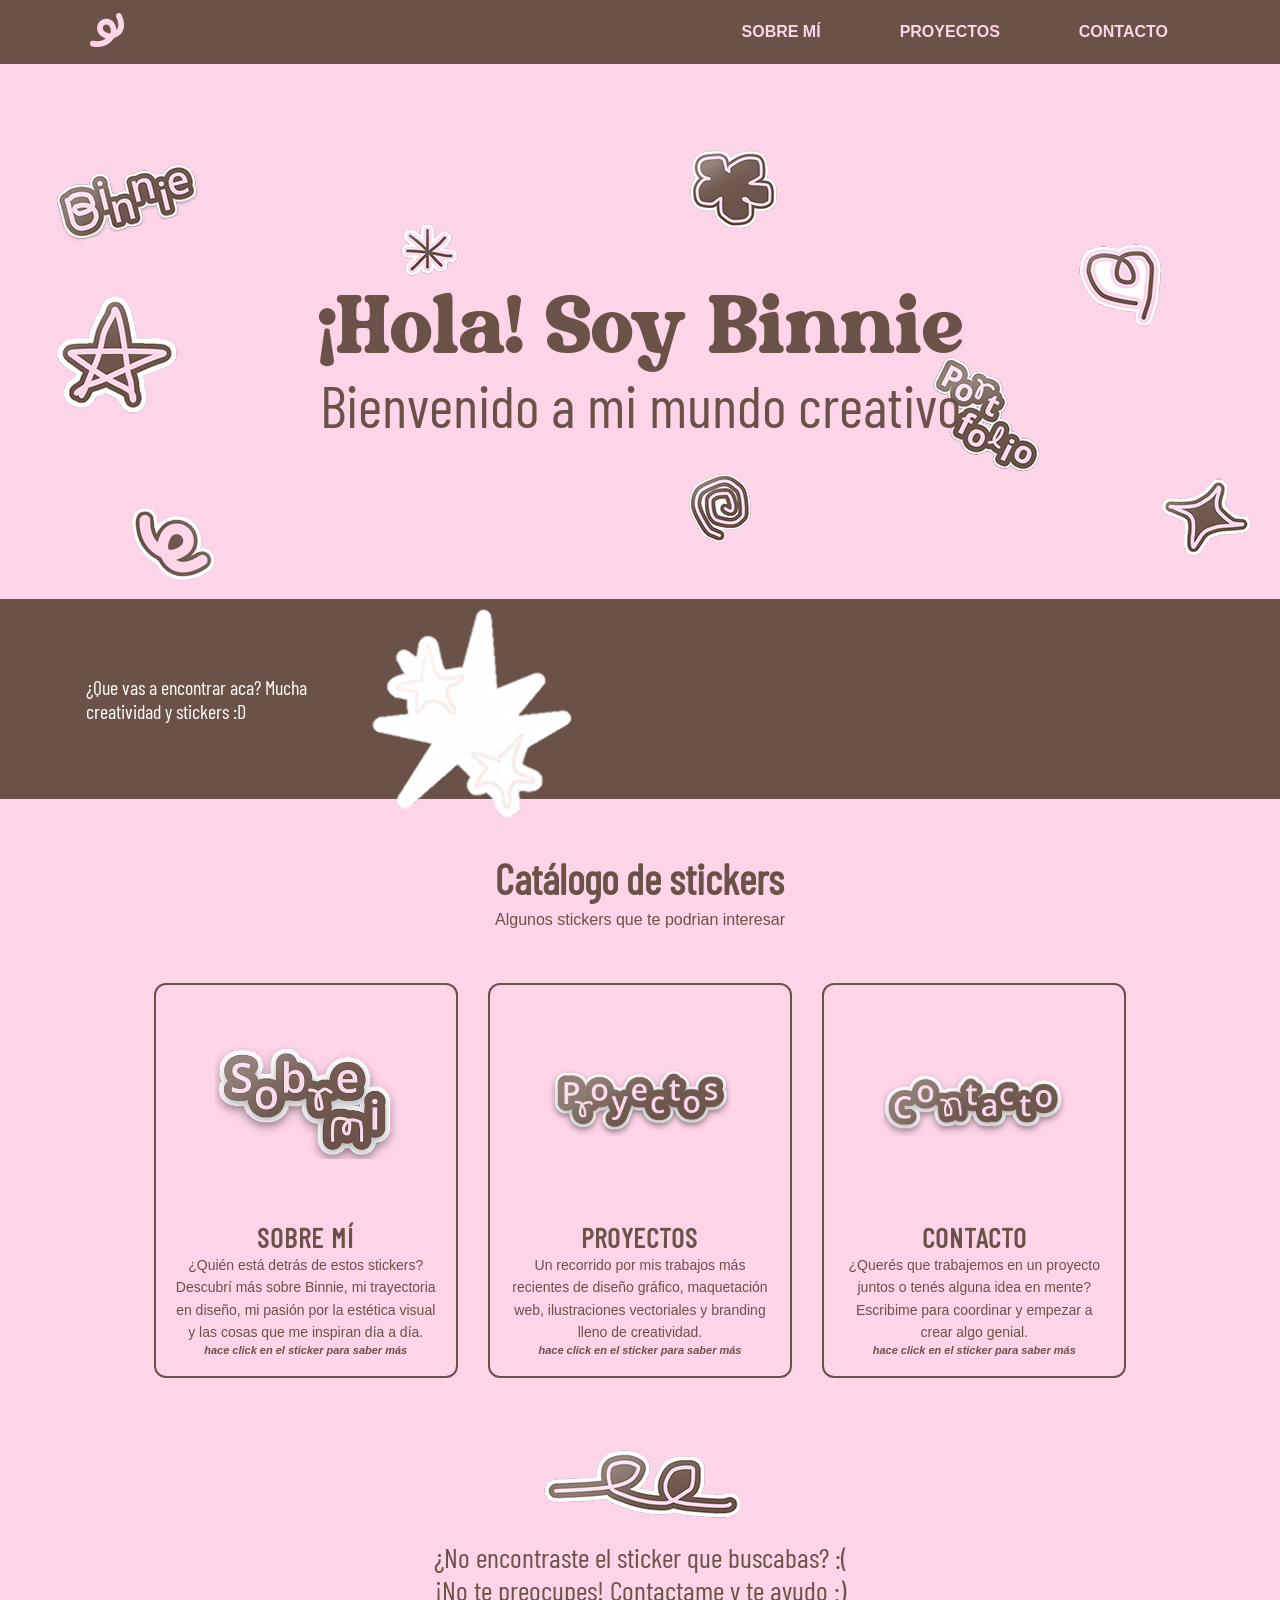
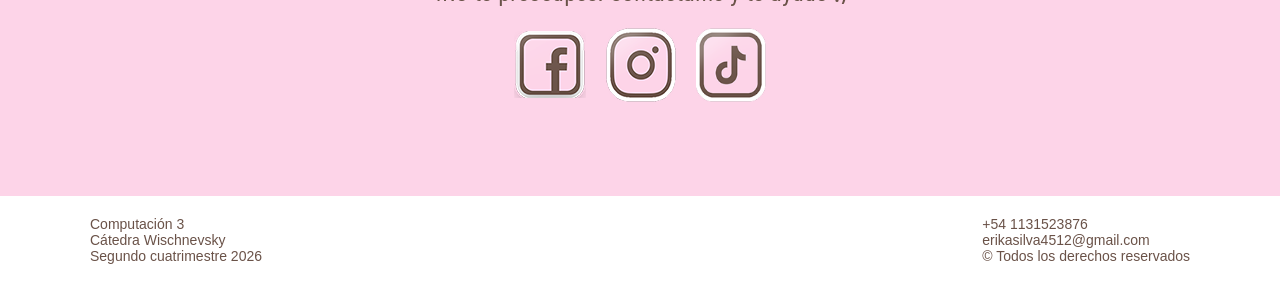
<file: index.html>
<!DOCTYPE html>
<html>

<head>
    <meta charset="utf-8" />
    <meta name="viewport" content="width=device-width, initial-scale=1.0">
    <title>Binnie</title>
    <link rel="stylesheet" type="text/css" href="estilos.css">
    <link rel="icon" type="image/png" href="img/favicon.png" sizes="32x32">
</head>

<body>
    <header>
        <div>
            <img src="img/colitarosaclarito.png" alt="colita rosa" width="34" />
        </div>

                <nav>
            <a href="sobremi.html" class="nav-link">
                Sobre mí
                <img src="img/nav-sticker.png" alt="" class="nav-sticker">
            </a>

            <a href="proyectos.html" class="nav-link">
                Proyectos
                <img src="img/nav-sticker.png" alt="" class="nav-sticker">
            </a>

            <a href="contacto.html" class="nav-link">
                Contacto
                <img src="img/nav-sticker.png" alt="" class="nav-sticker">
            </a>
        </nav>
    </header>
    
    <main>
<section class="portada">

    <div class="texto-portada">
        <h1>¡Hola! Soy Binnie</h1>
        <p>Bienvenido a mi mundo creativo</p>
    </div>

    <img src="img/sticker-portfolio.png" class="sticker sticker1" alt="sticker de portfolio" width="156px" height="132px">
    <img src="img/sticker-colita.png" class="sticker sticker2" alt="" width="139px" height="151px">
    <img src="img/sticker-bini.png" class="sticker sticker3" alt="sticker de binnie" width="180px" height="110px">
    <img src="img/sticker-corazon.png" class="sticker sticker4" alt="sticker de corazon" width="89px" height="91px">
    <img src="img/sticker-estrellita.png" class="sticker sticker5" alt="sticker de estrellita" width="129px" height="125px">
    <img src="img/sticker-garabato.png" class="sticker sticker6" alt="sticker de garabato" width="69px" height="73px">
    <img src="img/sticker-lineas.png" class="sticker  sticker7" alt="sticker con lineas" width="63px" height="56px">
    <img src="img/sticker-destello.png" class="sticker sticker8" alt="" width="96px" height="87px">
    <img src="img/sticker-flor.png" class="sticker sticker9" alt="sticker de flor" width="94px" height="85px">

</section>

 <section class="seccion-dos">


    <div class="texto-seccion-dos">
      <h2>¿Que vas a encontrar aca? Mucha creatividad y stickers :D</h2>
    </div>

<div class="stickers-seccion-animacion">
        <img src="img/sticker-base-blanca.png" class="imagen-base-blanca" width="200px" height="209px">
        <img src="img/sticker-base-color.png" class="sticker-base-color" width="200px" height="211px">
    </div>

    </section>

    <section class="seccion-tres">
        <h2>Catálogo de stickers</h2>
        <h3>Algunos stickers que te podrian interesar</h3>

    </section>

    <section class="cards-grid">
      

      <article class="card">
        <a href="sobremi.html"> 
        <div class="sticker-img-container">
          <img src="img/sticker-sobremi.png" alt="Sticker Sobre Mí" width="162px">
          </a>
        </div>
        <h3 class="card-title">SOBRE MÍ</h3>
        <p class="card-description">
          ¿Quién está detrás de estos stickers? Descubrí más sobre Binnie, mi trayectoria en diseño, mi pasión por la estética visual y las cosas que me inspiran día a día.
        </p>
        <span class="card-footer-text">hace click en el sticker para saber más</span>
      </article>

      <article class="card">
         <a href="proyectos.html">
        <div class="sticker-img-container">

          <img src="img/sticker-proyectos.png" alt="Sticker Proyectos" width="200px">
           </a>
        </div>
        <h3 class="card-title">PROYECTOS</h3>
        <p class="card-description">
          Un recorrido por mis trabajos más recientes de diseño gráfico, maquetación web, ilustraciones vectoriales y branding lleno de creatividad.
        </p>
        <span class="card-footer-text">hace click en el sticker para saber más</span>
      </article>

      <article class="card">
        <div class="sticker-img-container">
           <a href="contacto.html">
          <img src="img/sticker-contacto.png" alt="sticker contacto" width="200px">
            </a>
        </div>
        <h3 class="card-title">CONTACTO</h3>
        <p class="card-description">
          ¿Querés que trabajemos en un proyecto juntos o tenés alguna idea en mente? Escribime para coordinar y empezar a crear algo genial.
        </p>
        <span class="card-footer-text">hace click en el sticker para saber más</span>
      </article>

    </section>

    <section class="seccion-final">
  
        <img src="img/sticker-rulito.png" alt="sticker de rulito" width="200px" height="73px">
        <h2>¿No encontraste el sticker que buscabas? :( ¡No te preocupes! Contactame y te ayudo :) </h2>

 <div class="redes-sociales">
    <a href="https://www.youtube.com/watch?v=BZ4UzthYTss" target="_blank">
        <img src="img/sticker-facebook.png" alt="Facebook" width="72px" height="67px">
    </a>

    <a href="https://www.youtube.com/watch?v=BZ4UzthYTss" target="_blank">
        <img src="img/sticker-instagram.png" alt="Instagram" width="70px" height="74px">
    </a>

    <a href="https://www.youtube.com/watch?v=BZ4UzthYTss" target="_blank">
        <img src="img/sticker-tiktok.png" alt="TikTok" width="70px" height="74px">
    </a>
</div>
        
     
    </section>


    </main>

    <footer>

        <div class="datos-academicos">
            <p>Computación 3 </p>
            <p>Cátedra Wischnevsky</p>
            <p>Segundo cuatrimestre 2026</p>
        </div>

        <div class="datos-contacto" id="contacto">
            <p>+54 1131523876</p>
            <p>erikasilva4512@gmail.com</p>
            <p>© Todos los derechos reservados</p>
        </div>

    </footer>
</body>

</html>
</file>
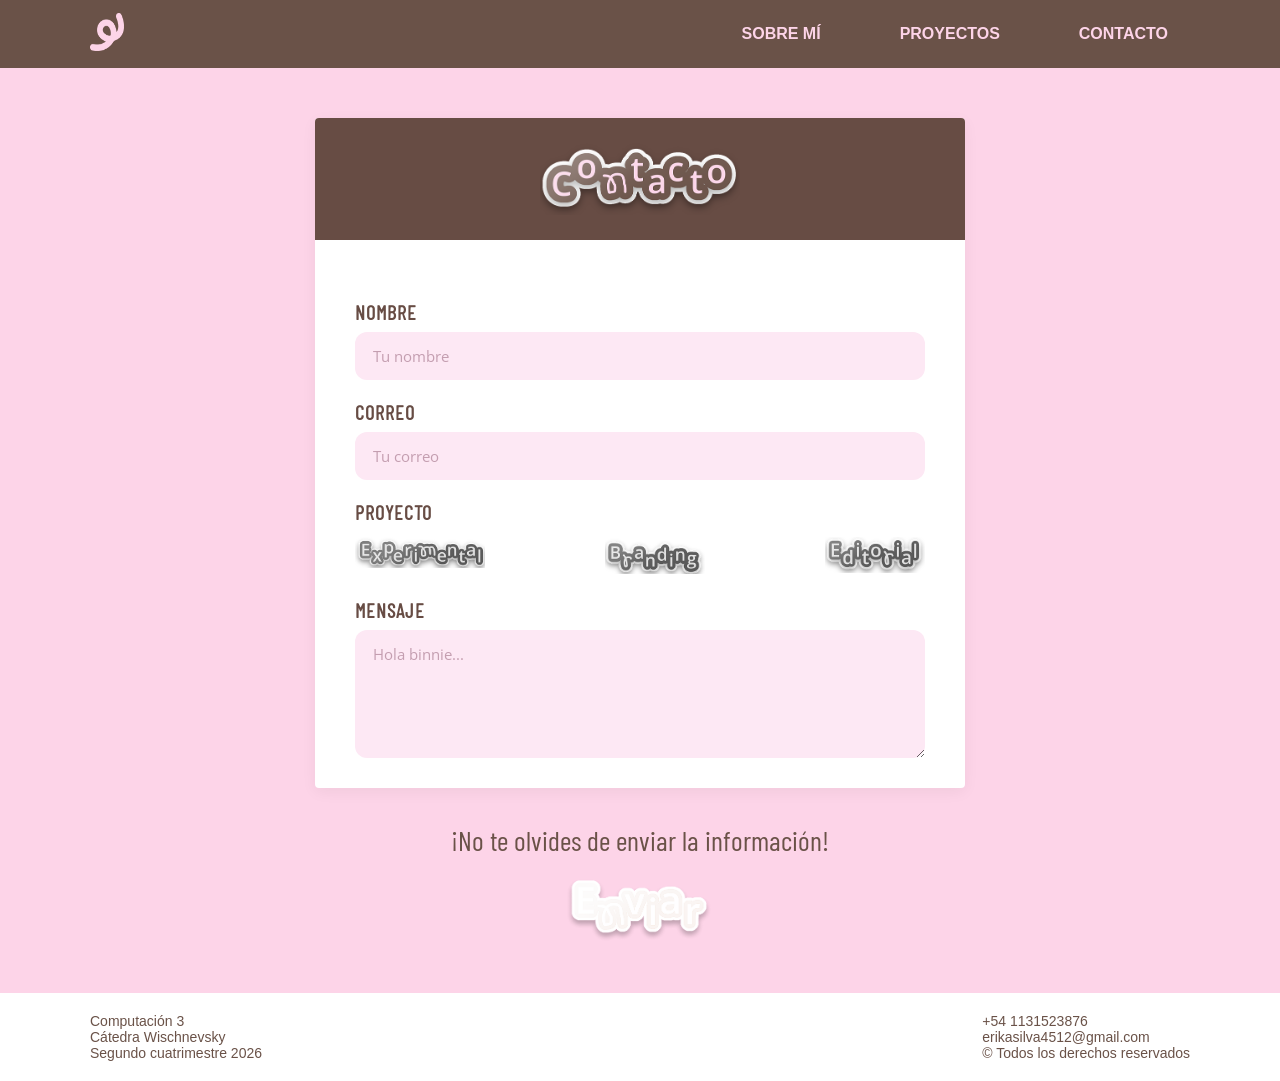
<file: contacto.html>
<!DOCTYPE html>
<html>

<head>
    <meta charset="utf-8" />
    <title>Binnie</title>
    <link rel="stylesheet" type="text/css" href="estilos.css">
    <link rel="icon" type="image/png" href="img/favicon.png" sizes="32x32">
</head>

<body>
    <header>
        <div>
            <img src="img/colitarosaclarito.png" alt="colita rosa" width="34" height="38px" />
        </div>

               <nav>
            <a href="sobremi.html" class="nav-link">
                Sobre mí
                <img src="img/nav-sticker.png" alt="" class="nav-sticker">
            </a>

            <a href="proyectos.html" class="nav-link">
                Proyectos
                <img src="img/nav-sticker.png" alt="" class="nav-sticker">
            </a>

            <a href="contacto.html" class="nav-link">
                Contacto
                <img src="img/nav-sticker.png" alt="" class="nav-sticker">
            </a>
        </nav>
    </header>

    <main>
        <div class="form-card">
            <div class="form-header">
                <img src="img/sticker-contacto.png" alt="sticker de contacto titulo" width="200px">
            </div>

          
            <form class="contact-form">
                <div class="form-group">
                    <label for="nombre">NOMBRE</label>
                    <input type="text" id="nombre" name="nombre" placeholder="Tu nombre" />
                </div>

                <div class="form-group">
                    <label for="correo">CORREO</label>
                    <input type="email" id="correo" name="correo" placeholder="Tu correo" />
                </div>

                <div class="form-group">
                    <label>PROYECTO</label>

                    <div class="project-options">

                        <label class="project-option">
                            <input type="radio" name="proyecto" value="experimental" />
                            <img src="img/experimental-sin-color.png" data-original="img/experimental-sin-color.png"
                                data-alternativa="img/experimental-con-color.png" alt="Experimental" class="project-img"
                                width="130" />
                        </label>

                        <label class="project-option">
                            <input type="radio" name="proyecto" value="branding" />
                            <img src="img/branding-sin-color.png" data-original="img/branding-sin-color.png"
                                data-alternativa="img/branding-con-color.png" alt="Branding" class="project-img"
                                width="100" />
                        </label>

                        <label class="project-option">
                            <input type="radio" name="proyecto" value="editorial" />
                            <img src="img/editorial-sin-color.png" data-original="img/editorial-sin-color.png"
                                data-alternativa="img/editorial-con-color.png" alt="Editorial" class="project-img"
                                width="100" />
                        </label>

                    </div>
                </div>

       
                <div class="form-group">
                    <label for="mensaje">MENSAJE</label>
                    <textarea id="mensaje" name="mensaje" rows="5" placeholder="Hola binnie..."></textarea>
                </div>
            </form>
        </div>


   <div class="submit-section">
    <p class="reminder-text">
        ¡No te olvides de enviar la información!
    </p>

    <button type="submit" class="btn-enviar">
        <img
            src="img/sticker-enviar-blanco.png"
            data-blanco="img/sticker-enviar-blanco.png"
            data-color="img/sticker-enviar-color.png"
            alt="Enviar"
            class="enviar-img"
        />
    </button>
</div>
</main>

    <footer>

        <div class="datos-academicos">
            <p>Computación 3</p>
            <p>Cátedra Wischnevsky</p>
            <p>Segundo cuatrimestre 2026</p>
        </div>

        <div class="datos-contacto" id="contacto">
            <p>+54 1131523876</p>
            <p>erikasilva4512@gmail.com</p>
            <p>© Todos los derechos reservados</p>
        </div>

    </footer>

    <script>
        const opcionesProyecto = document.querySelectorAll(
            'input[name="proyecto"]'
        );

        opcionesProyecto.forEach(function (opcion) {
            opcion.addEventListener("change", function () {

       
                document.querySelectorAll(".project-img").forEach(function (imagen) {
                    imagen.src = imagen.dataset.original;
                });

          
                const imagenSeleccionada = opcion
                    .closest(".project-option")
                    .querySelector(".project-img");

            
                imagenSeleccionada.src = imagenSeleccionada.dataset.alternativa;
            });
        });
    </script>

    <script>
    const botonEnviar = document.querySelector(".enviar-img");

    botonEnviar.addEventListener("mouseenter", function() {
        botonEnviar.src = botonEnviar.dataset.color;
    });

    botonEnviar.addEventListener("mouseleave", function() {
        botonEnviar.src = botonEnviar.dataset.blanco;
    });
</script>

</body>

</html>
</file>
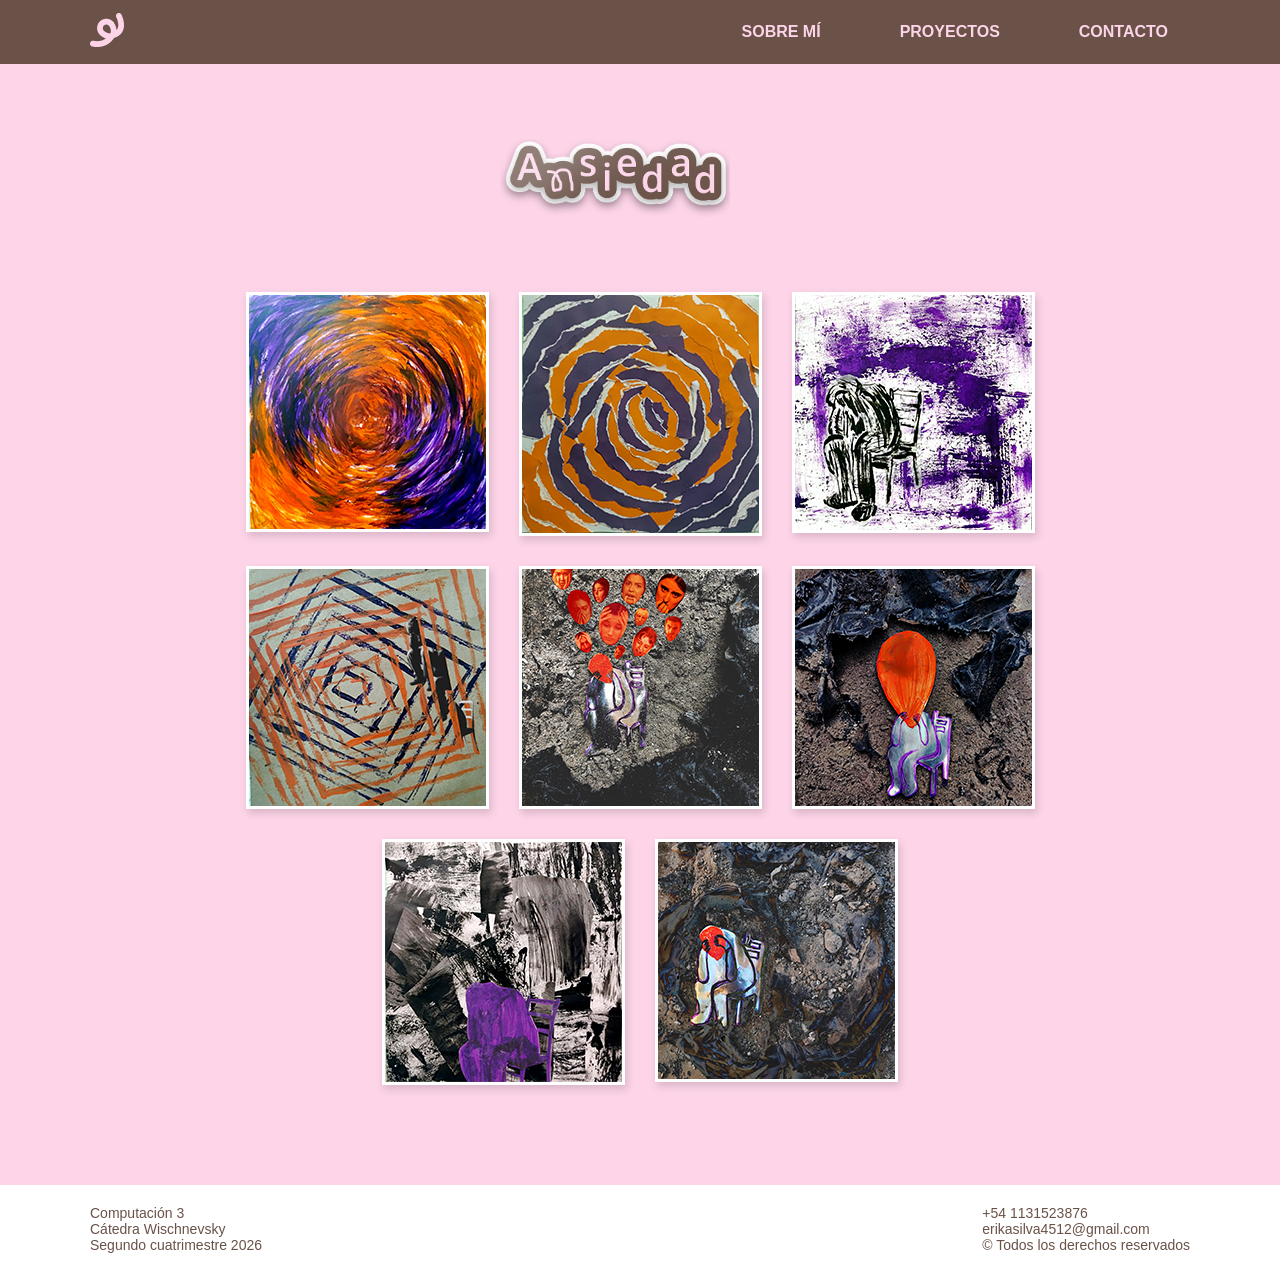
<file: proyectoansiedad.html>
<!DOCTYPE html>
<html>

<head>
    <meta charset="utf-8" />
    <title>Binnie</title>
    <link rel="stylesheet" type="text/css" href="estilos.css">
    <link rel="icon" type="image/png" href="img/favicon.png" sizes="32x32">
</head>

<body class="pagina-marron">
    <header>
        <div>
            <img src="img/colitarosaclarito.png" alt="colita rosa" width="34" />
        </div>
        <nav>
            <a href="sobremi.html" class="nav-link">
                Sobre mí
                <img src="img/nav-sticker.png" alt="" class="nav-sticker">
            </a>

            <a href="proyectos.html" class="nav-link">
                Proyectos
                <img src="img/nav-sticker.png" alt="" class="nav-sticker">
            </a>

            <a href="contacto.html" class="nav-link">
                Contacto
                <img src="img/nav-sticker.png" alt="" class="nav-sticker">
            </a>
        </nav>
    </header>

    <main>

        <section class="galeria">

            <div class="seccion-encabezado">
                <img src="img/ansiedad-titulo.png" alt="sticker que dice ansiedad" width="230px">
            </div>

            <div class="seccion-galeria-ansiedad">
                <img src="img/foto-uno-ansiedad.jpg" alt="imagen trabajo uno" width="237px" height="234px">
                <img src="img/foto-dos-ansiedad.jpg" alt="imagen trabajo dos" width="237px" height="238px">
                <img src="img/foto-tres-ansiedad.jpg" alt="imagen trabajo tres" width="237px" height="235px">

                <img src="img/foto-cuatro-ansiedad.jpg" alt="imagen trabajo cuatro" width="237px" height="237px">
                <img src="img/foto-cinco-ansiedad.jpg" alt="imagen trabajo cinco" width="237px" height="237">
                <img src="img/foto-seis-ansiedad.jpg" alt="imagen trabajo seis" width="237px" height="237px">

                <img src="img/foto-siete-ansiedad.png" alt="imagen trabajo siete" width="237px" height="240px">
                <img src="img/foto-ocho-ansiedad.jpg" alt="imagen trabajo ocho" width="237px" height="237px"> 

            </div>

        </section>

    </main>

    <footer>

        <div class="datos-academicos">
            <p>Computación 3</p>
            <p>Cátedra Wischnevsky</p>
            <p>Segundo cuatrimestre 2026</p>
        </div>

        <div class="datos-contacto" id="contacto">
            <p>+54 1131523876</p>
            <p>erikasilva4512@gmail.com</p>
            <p>© Todos los derechos reservados</p>
        </div>

    </footer>
</body>

</html>
</file>
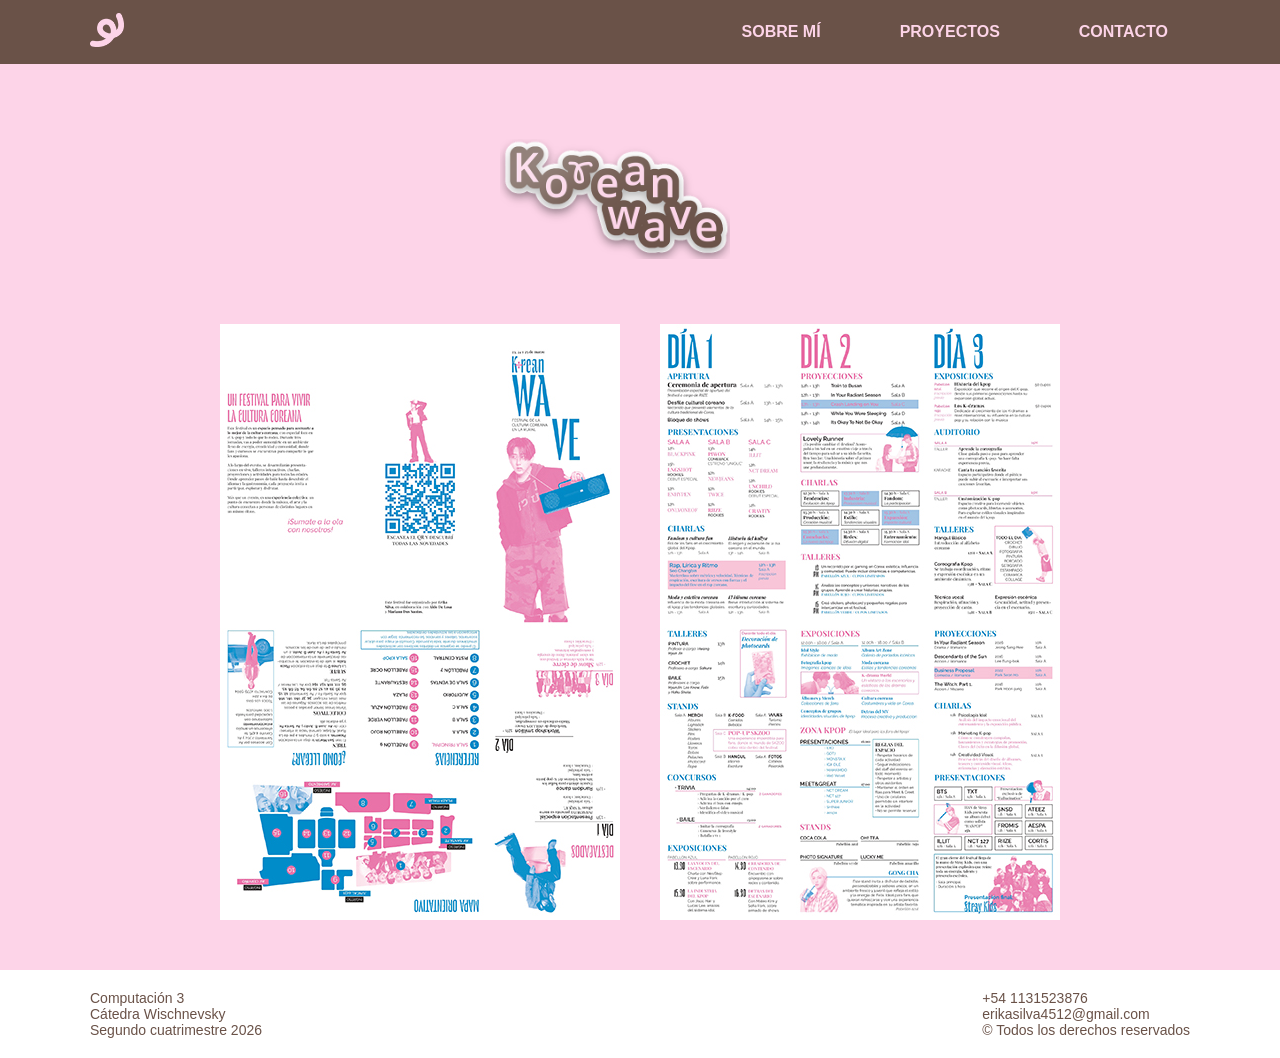
<file: proyectokoreanwave.html>
<!DOCTYPE html>
<html>

<head>
    <meta charset="utf-8" />
    <title>Binnie</title>
    <link rel="stylesheet" type="text/css" href="estilos.css">
    <link rel="icon" type="image/png" href="img/favicon.png" sizes="32x32">
</head>

<body class="pagina-marron">
    <header>
        <div>
            <img src="img/colitarosaclarito.png" alt="colita rosa" width="34" />
        </div>

              <nav>
            <a href="sobremi.html" class="nav-link">
                Sobre mí
                <img src="img/nav-sticker.png" alt="" class="nav-sticker">
            </a>

            <a href="proyectos.html" class="nav-link">
                Proyectos
                <img src="img/nav-sticker.png" alt="" class="nav-sticker">
            </a>

            <a href="contacto.html" class="nav-link">
                Contacto
                <img src="img/nav-sticker.png" alt="" class="nav-sticker">
            </a>
        </nav>
    </header>

    <main>

        <section class="galeria">

            <div class="seccion-encabezado">
                <img src="img/koreanwave-titulo.png" alt="sticker que dice korean wave" width="230px">
            </div>

            <div class="imagenes-koreanwave">
        <img src="img/cronograma-uno-koreanwave.jpg" alt="cronograma de actividades frente" width="400px" height="596px">
        <img src="img/cronograma-dos-koreanwave.jpg" alt="cronograma de actividades dorso" width="400px" height="596px">
    </div>

    </main>

    <footer>

        <div class="datos-academicos">
            <p>Computación 3</p>
            <p>Cátedra Wischnevsky</p>
            <p>Segundo cuatrimestre 2026</p>
        </div>

        <div class="datos-contacto" id="contacto">
            <p>+54 1131523876</p>
            <p>erikasilva4512@gmail.com</p>
            <p>© Todos los derechos reservados</p>
        </div>

    </footer>
</body>

</html>
</file>
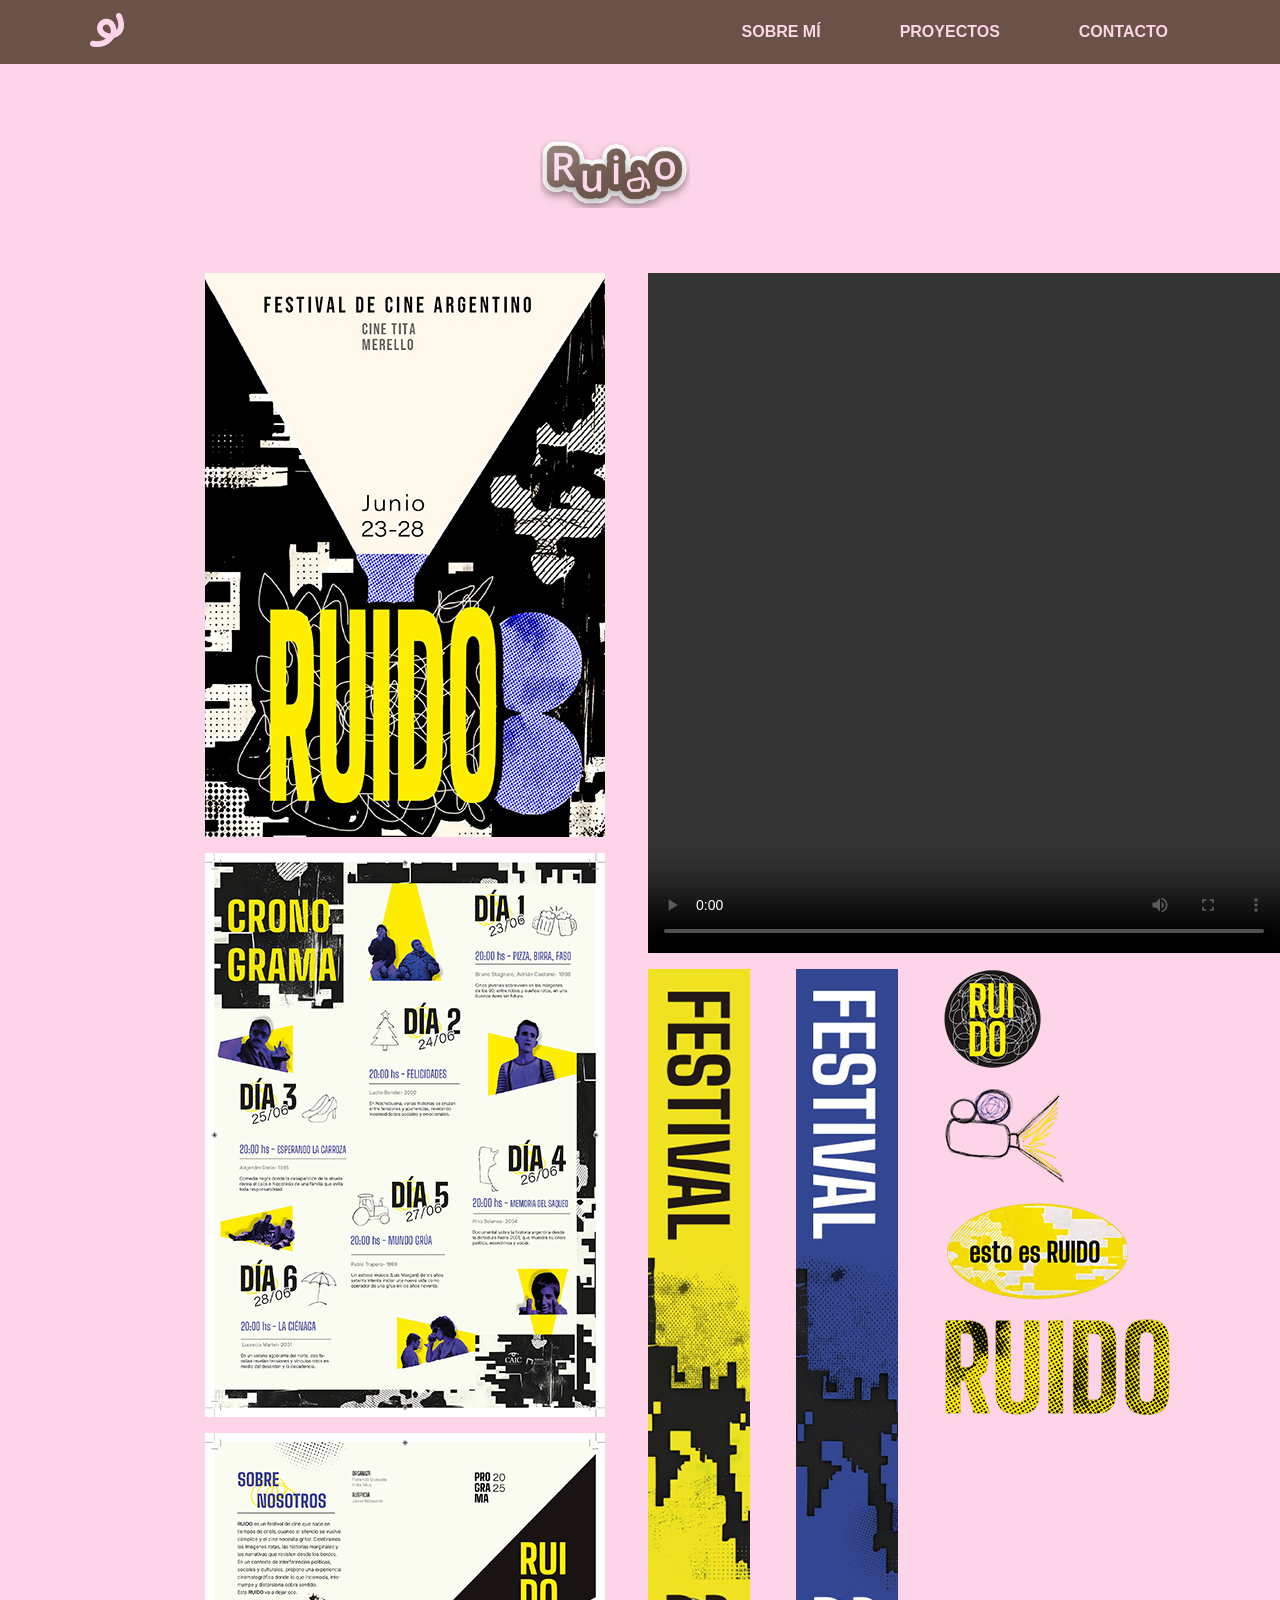
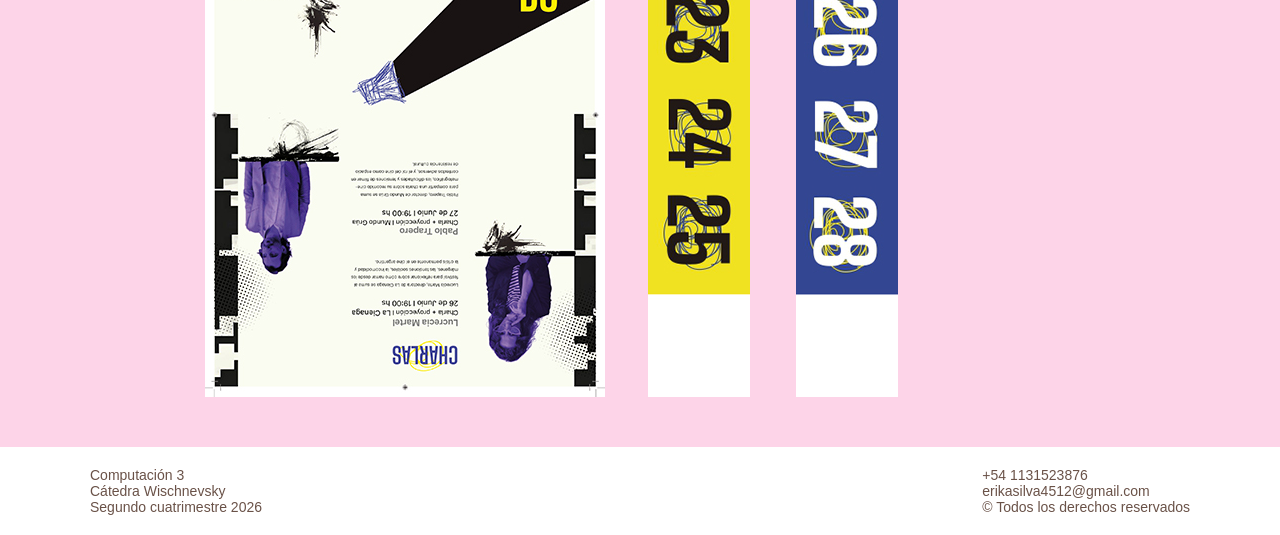
<file: proyectoruido.html>
<!DOCTYPE html>
<html>

<head>
    <meta charset="utf-8" />
    <title>Binnie</title>
    <link rel="stylesheet" type="text/css" href="estilos.css">
    <link rel="icon" type="image/png" href="img/favicon.png" sizes="32x32">
</head>

<body class="pagina-marron">
    <header>
        <div>
            <img src="img/colitarosaclarito.png" alt="colita rosa" width="34" />
        </div>

        <nav>
            <a href="sobremi.html" class="nav-link">
                Sobre mí
                <img src="img/nav-sticker.png" alt="" class="nav-sticker">
            </a>

            <a href="proyectos.html" class="nav-link">
                Proyectos
                <img src="img/nav-sticker.png" alt="" class="nav-sticker">
            </a>

            <a href="contacto.html" class="nav-link">
                Contacto
                <img src="img/nav-sticker.png" alt="" class="nav-sticker">
            </a>
        </nav>
    </header>

    <main>

        <div class="seccion-encabezado">
            <img src="img/ruido-titulo.png" alt="sticker que dice ruido" width="150px">
        </div>

        <section class="galeria-ruido">

            <div class="foto foto-1">
                <img src="img/afiche-ruido.jpg" alt="afiche de tp ruido" width="400px" height="564px">
            </div>

            <div class="foto foto-2">
                <img src="img/cronograma-uno-ruido.jpg" alt="cronograma de tp ruido" width="400px" height="564px">
            </div>

            <div class="foto foto-3">
                <img src="img/cronograma-dos-ruido.jpg" alt="cronograma de tp ruido frente" width="400px" height="564px">
            </div>

            <div class="foto foto-4">
                <video controls>
                    <source src="videos/video-ruido.mp4" type="video/mp4">
                    Tu navegador no puede reproducir este video.
                </video>
            </div>

            <div class="foto foto-5">
                <img src="img/pulsera-dos-ruido.jpg" alt="pulsera color amarillo" width="102px" height="1028px">
            </div>

            <div class="foto foto-6">
                <img src="img/pulsera-uno-ruido.jpg" alt="pulsera color azul" width="102px" height="1028px">
            </div>

            <div class="foto foto-7">
                <img src="img/ruido-sticker-uno.png" alt="sticker merch uno" width="99px" height="100px">
            </div>

            <div class="foto foto-8">
                <img src="img/ruido-sticker-dos.png" alt="sticker merch dos" width="121px" height="100px">
            </div>

            <div class="foto foto-9">
                <img src="img/ruido-sticker-tres.png" alt="sticker merch tres" width="188px" height="100px">
            </div>

            <div class="foto foto-10">
                <img src="img/ruido-sticker-cuatro.png" alt="sticker merch cuatro" width="229px" height="100px">
            </div>

        </section>

    </main>

    <footer>

        <div class="datos-academicos">
            <p>Computación 3</p>
            <p>Cátedra Wischnevsky</p>
            <p>Segundo cuatrimestre 2026</p>
        </div>

        <div class="datos-contacto" id="contacto">
            <p>+54 1131523876</p>
            <p>erikasilva4512@gmail.com</p>
            <p>© Todos los derechos reservados</p>
        </div>

    </footer>
</body>

</html>
</file>
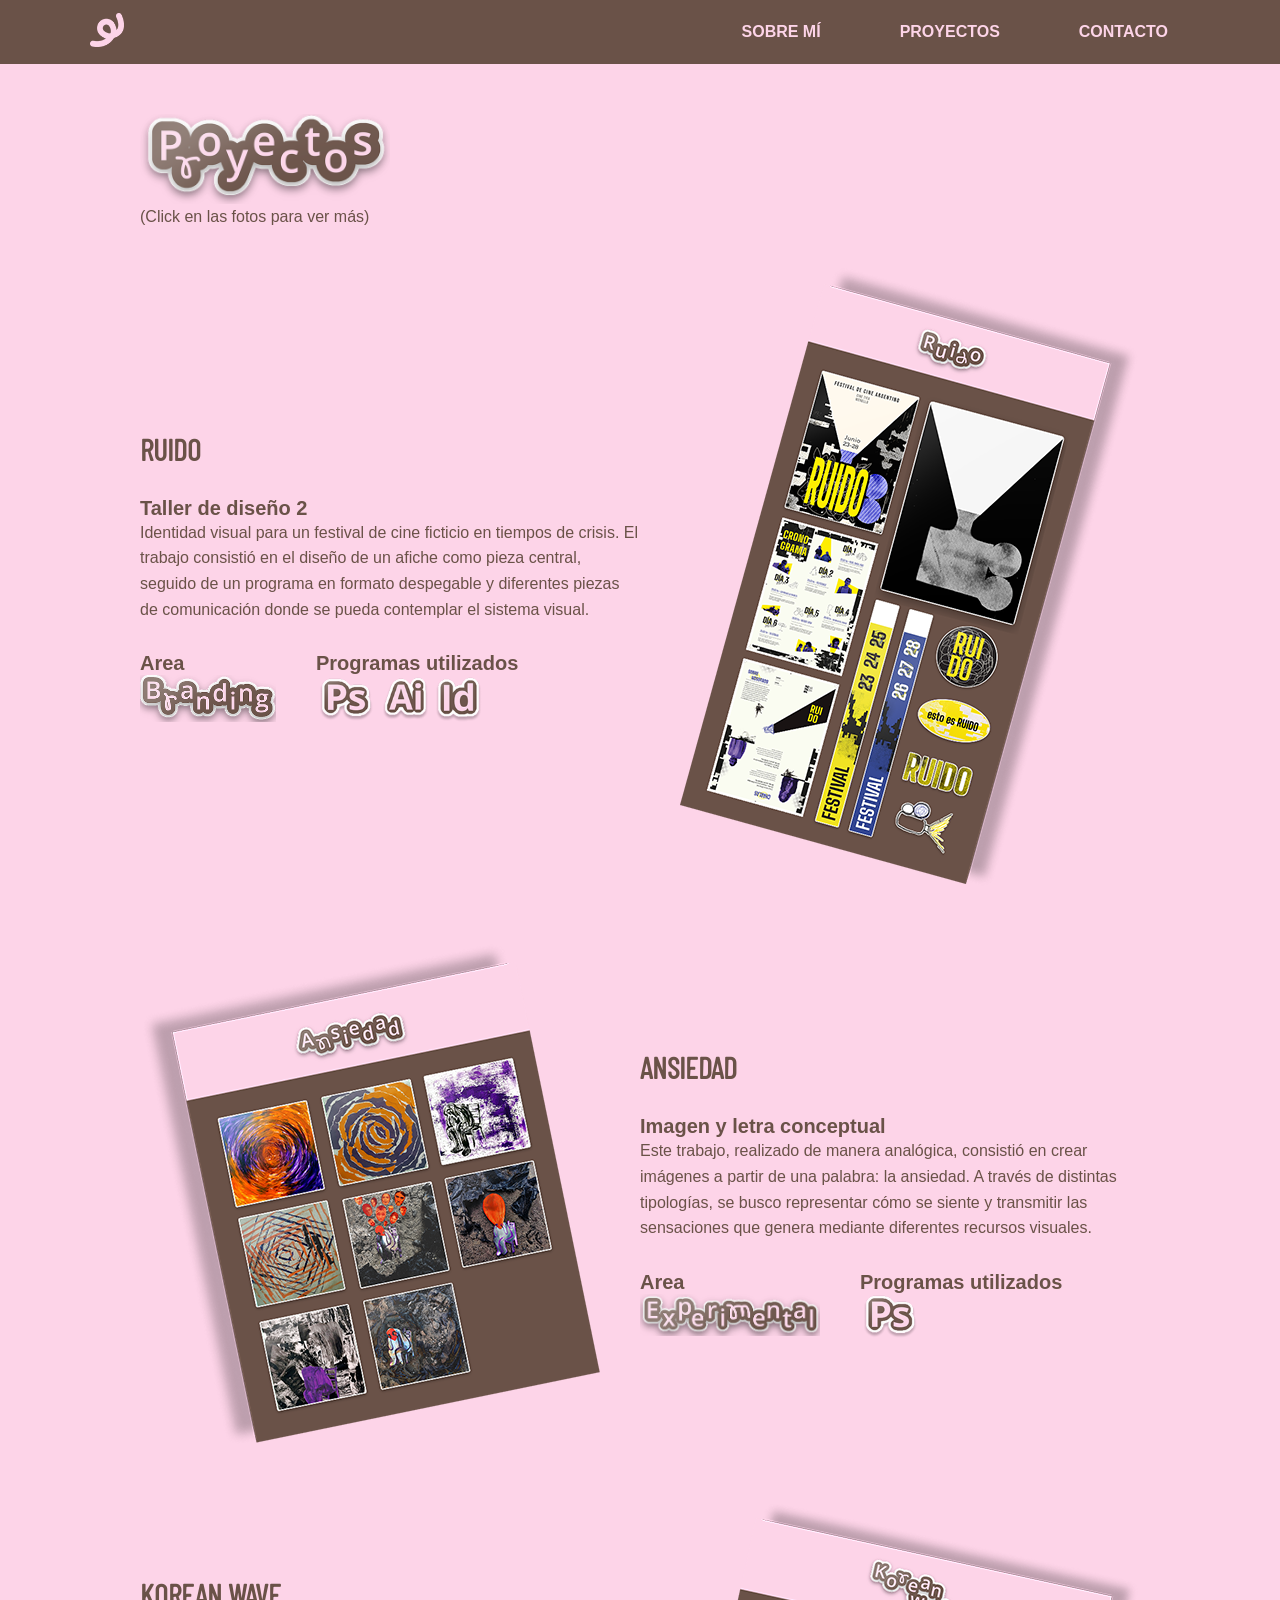
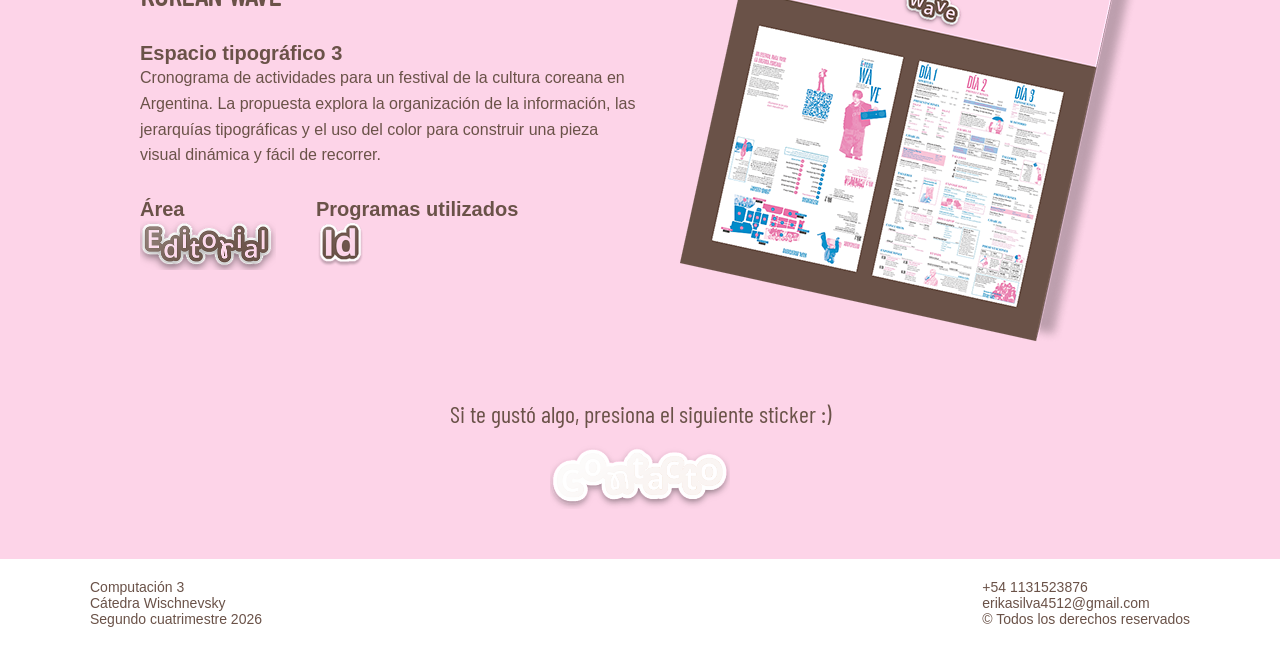
<file: proyectos.html>
<!DOCTYPE html>
<html>

<head>
    <meta charset="utf-8" />
    <title>Binnie</title>
    <link rel="stylesheet" type="text/css" href="estilos.css">
    <link rel="icon" type="image/png" href="img/favicon.png" sizes="32x32">
</head>

<body>
    <header>
        <div>
            <img src="img/colitarosaclarito.png" alt="colita rosa" width="34" />
        </div>

        <nav>
            <a href="sobremi.html" class="nav-link">
                Sobre mí
                <img src="img/nav-sticker.png" alt="" class="nav-sticker">
            </a>

            <a href="proyectos.html" class="nav-link">
                Proyectos
                <img src="img/nav-sticker.png" alt="" class="nav-sticker">
            </a>

            <a href="contacto.html" class="nav-link">
                Contacto
                <img src="img/nav-sticker.png" alt="" class="nav-sticker">
            </a>
        </nav>
    </header>
    <main>


        <section class="proyecto-ruido">

            <div class="proyecto-ruido-titulo">
                <img src="img/sticker-proyectos.png" alt="mis proyectos" width="250px" height="90px">

                <p>(Click en las fotos para ver más)</p>
            </div>

            <div class="proyecto-card">

                <div class="info-columna">
                    <div class="info-proyecto">
                        <h2>RUIDO</h2>
                        <h3>Taller de diseño 2</h3>
                        <p class="descripcion">Identidad visual para un festival de cine ficticio en tiempos de crisis.
                            El
                            trabajo consistió en el diseño de un afiche como pieza central, seguido de un programa en
                            formato
                            despegable y diferentes piezas de comunicación donde se pueda contemplar el sistema visual.
                        </p>
                    </div>

                    <div class="detalles-ficha-proyecto-uno">
                        <div class="bloque-detalle">
                            <h3> Area</h3>
                            <img src="img/sticker-branding.png" alt="Branding" class="sticker-branding" width="136px" height="47px">
                        </div>

                        <div class="bloque-detalle">
                            <h3> Programas utilizados</h3>
                            <div class="contenedor-programas">
                                <img src="img/sticker-photoshop.png" alt="Photoshop" class="icono-adobe-sticker"
                                    width="60px" height="46px">
                                <img src="img/sticker-illustrator.png" alt="Illustrator" class="icono-adobe-sticker"
                                    width="50px" height="48px">
                                <img src="img/sticker-indesign.png" alt="indesign" class="icono-adobe-sticker"
                                    width="50px" height="47px">
                            </div>
                        </div>
                    </div>
                </div>
                <div class="foto-proyecto-ruido">
                    <div class="foto-ruido-inclinada">
                        <a href="proyectoruido.html" class="imagen-proyecto">
                            <img src="img/stickers-ruido.png" alt="sticker de proyecto" width="460px" height="622px">
                        </a>
                    </div>
                </div>
            </div>
        </section>

        <section class="proyecto-ansiedad">
            <div class="proyecto-card">
                <div class="foto-proyecto">

                    <div class="foto-ansiedad-inclinada">
                        <a href="proyectoansiedad.html" class="imagen-proyecto">
                            <img src="img/stickers-ansiedad.png" alt="sticker de proyecto ansiedad" width="460px" height="505px">
                        </a>
                    </div>
                </div>
                <div class="info-columna">
                    <div class="info-proyecto">
                        <h2>ANSIEDAD</h2>
                        <h3>Imagen y letra conceptual</h3>
                        <p class="descripcion">Este trabajo, realizado de manera analógica, consistió en crear imágenes
                            a partir
                            de una palabra: la ansiedad. A través de distintas tipologías, se busco representar cómo se
                            siente y
                            transmitir las sensaciones que genera mediante diferentes recursos visuales.</p>
                    </div>

                    <div class="detalles-ficha-proyecto-dos">
                        <div class="bloque-detalle">
                            <h3> Area</h3>
                            <img src="img/sticker-experimental.png" alt="sticker experimental"
                                class="sticker-experimental" width="180px" height="42px">
                        </div>

                        <div class="bloque-detalle">
                            <h3> Programas utilizados</h3>
                            <div class="contenedor-programas">
                                <img src="img/sticker-photoshop.png" alt="Photoshop" class="icono-adobe-sticker"
                                    width="60px" height="46px">
                            </div>
                        </div>
                    </div>
                </div>
        </section>

        <section class="proyecto-koreanwave">
            <div class="proyecto-card">

                <div class="info-columna">

                    <div class="info-proyecto">
                        <h2>KOREAN WAVE</h2>
                        <h3>Espacio tipográfico 3</h3>

                        <p class="descripcion">
                            Cronograma de actividades para un festival de la cultura
                            coreana en Argentina. La propuesta explora la organización
                            de la información, las jerarquías tipográficas y el uso
                            del color para construir una pieza visual dinámica y fácil
                            de recorrer.
                        </p>
                    </div>

                    <div class="detalles-ficha-proyecto-tres">

                        <div class="bloque-detalle">
                            <h3>Área</h3>
                            <img src="img/sticker-editorial.png" alt="Sticker editorial" class="sticker-editorial"
                                width="136px" height="49px">
                        </div>

                        <div class="bloque-detalle">
                            <h3>Programas utilizados</h3>

                            <div class="contenedor-programas">
                                <img src="img/sticker-indesign.png" alt="InDesign" class="icono-adobe-sticker"
                                    width="50px" height="47px">
                            </div>
                        </div>

                    </div>
                </div>

                <div class="foto-proyecto-koreanwave">

                    <div class="foto-koreanwave-inclinada">

                        <a href="proyectokoreanwave.html" class="imagen-proyecto">
                        <img src="img/stickers-koreanwave.png" alt="Stickers del proyecto Korean Wave" width="460px" height="444px">
                        </a>
                    </div>
                </div>

            </div>
        </section>

        <div class="texto-final">
            <p> Si te gustó algo, presiona el siguiente sticker :) </p>
            <a href="contacto.html">
                <img src="img/sticker-contacto-blanco.png" data-original="img/sticker-contacto-blanco.png"
                    data-color="img/sticker-contacto.png" alt="Sticker contacto" class="sticker-contacto">
            </a>
        </div>
    </main>

    <script>
        const sticker = document.querySelector(".sticker-contacto");

        sticker.addEventListener("mouseenter", function () {
            sticker.src = sticker.dataset.color;
        });

        sticker.addEventListener("mouseleave", function () {
            sticker.src = sticker.dataset.original;
        });
    </script>

    <footer>

        <div class="datos-academicos">
            <p>Computación 3</p>
            <p>Cátedra Wischnevsky</p>
            <p>Segundo cuatrimestre 2026</p>
        </div>

        <div class="datos-contacto" id="contacto">
            <p>+54 1131523876</p>
            <p>erikasilva4512@gmail.com</p>
            <p>© Todos los derechos reservados</p>
        </div>

    </footer>
</body>

</html>
</file>
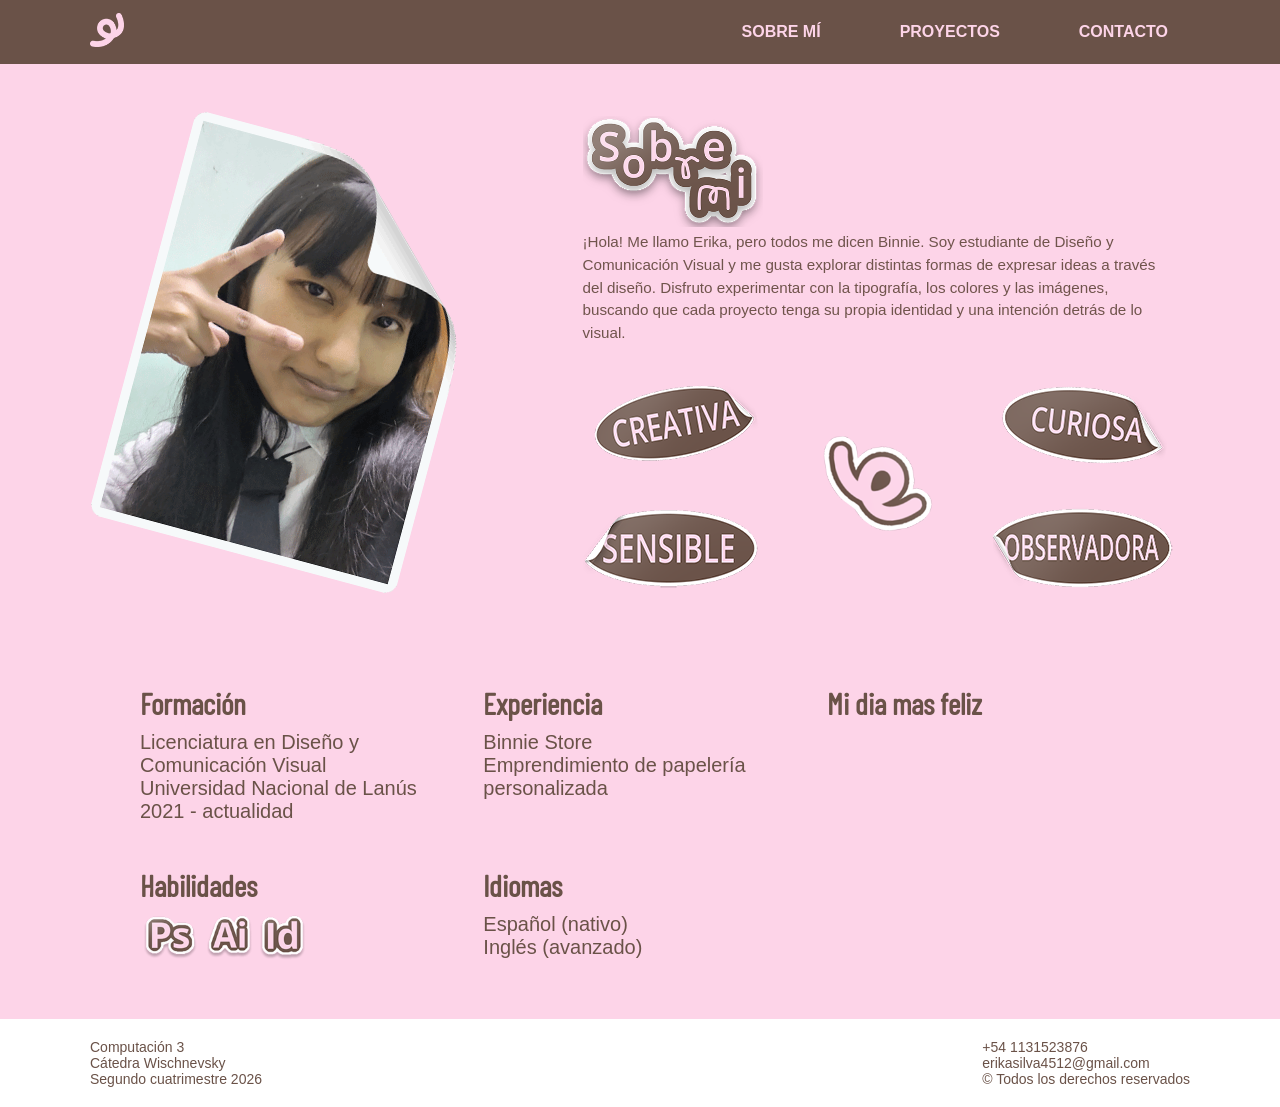
<file: sobremi.html>
<!DOCTYPE html>
<html>

<head>
    <meta charset="utf-8" />
    <title>Binnie</title>
    <link rel="stylesheet" type="text/css" href="estilos.css">
    <link rel="icon" type="image/png" href="img/favicon.png" sizes="32x32">
</head>

<body>
    <header>
        <div>
            <img src="img/colitarosaclarito.png" alt="colita rosa" width="34" />
        </div>

        <nav>
            <a href="sobremi.html" class="nav-link">
                Sobre mí
                <img src="img/nav-sticker.png" alt="sticker de estrellita animada" class="nav-sticker">
            </a>

            <a href="proyectos.html" class="nav-link">
                Proyectos
                <img src="img/nav-sticker.png" alt="sticker de estrellita animada" class="nav-sticker">
            </a>

            <a href="contacto.html" class="nav-link">
                Contacto
                <img src="img/nav-sticker.png" alt="sticker de estrellita animada" class="nav-sticker">
            </a>
        </nav>
    </header>
    <main>

        <section class="sobremi">

            <div class="presentacion">

                <div class="foto-animada">
                    <img src="img/mi-sticker-animacion.gif" alt="sticker sobre mi" width="375px">
                </div>

                <div class="quiensoy">
                    <img src="img/sticker-sobremi.png" alt="sobre mi" width="180px" height="111px">

                    <p class="bio-texto">
                        ¡Hola! Me llamo Erika, pero todos me dicen Binnie.
                        Soy estudiante de Diseño y Comunicación Visual y me gusta explorar distintas formas de expresar
                        ideas a través del diseño. Disfruto experimentar con la tipografía, los colores y las imágenes,
                        buscando que cada proyecto tenga su propia identidad y una intención detrás de lo visual.
                    </p>

                    <div class="stickers-disueltos">
                        <img src="img/sticker-creativa.png" alt="sticker creativa" width="180px" height="110px">
                        <img src="img/sticker-sensible.png" alt="sticker sensible" width="180px" height="88px">
                        <img src="img/sticker-colita.png" alt="colita rosa" width="180px" height="196px">
                        <img src="img/sticker-curiosa.png" alt="sticker curiosa" width="180px" height="102px">
                        <img src="img/sticker-observadora.png" alt="sticker observadora" width="180px" height="88px">
                    </div>
                </div>

            </div>

            <div class="grilla-detalles">


                <article class="bloque-info">
                    <h2>Formación</h2>
                    <p class="resaltado">Licenciatura en Diseño y Comunicación Visual</p>
                    <p>Universidad Nacional de Lanús</p>
                    <p class="fecha">2021 - actualidad</p>
                </article>


                <article class="bloque-info">
                    <h2>Experiencia</h2>
                    <p class="resaltado">Binnie Store</p>
                    <p>Emprendimiento de papelería personalizada</p>
                </article>


                <article class="bloque-info intereses">
                    <h2>Mi dia mas feliz</h2>

                    <div class="carrusel">
                        <img src="img/mi-dia-feliz-uno.jpg" alt="straycity buenos aires" width="203px" height="238px">
                        <img src="img/mi-dia-feliz-dos.jpg" alt="straycity buenos aires dos" width="203px" height="238px">
                        <img src="img/mi-dia-feliz-tres.jpg" alt="straycity seo changbin" width="203px" height="238px">
                    </div>
                </article>

                <article class="bloque-info">
                    <h2>Habilidades</h2>
                    <div class="iconos-software">
                        <img src="img/sticker-photoshop.png" alt="Photoshop" width="60px" height="46px">
                        <img src="img/sticker-illustrator.png" alt="Illustrator" width="50px" height="48px">
                        <img src="img/sticker-indesign.png" alt="InDesign" width="50px" height="47px">
                    </div>
                </article>

                <article class="bloque-info">
                    <h2>Idiomas</h2>
                    <p>Español (nativo)</p>
                    <p>Inglés (avanzado)</p>
                </article>
            </div>

        </section>
    </main>

    <footer>

        <div class="datos-academicos">
            <p>Computación 3</p>
            <p>Cátedra Wischnevsky</p>
            <p>Segundo cuatrimestre 2026</p>
        </div>

        <div class="datos-contacto" id="contacto">
            <p>+54 1131523876</p>
            <p>erikasilva4512@gmail.com</p>
            <p>© Todos los derechos reservados</p>
        </div>

    </footer>
</body>

</html>
</file>
<file: estilos.css>
/* CSS DOCUMENT */
@charset "UTF-8";

@font-face {
  font-family: "Morally serif";
  src: url(fuentes/Morally\ Serif.otf) format("opentype");
  font-weight: normal;
  font-style: normal;
}

@font-face {
  font-family: "Barlow Condensed";
  src: url(fuentes/BarlowCondensed-Regular.ttf) format("truetype");
  font-weight: normal;
  font-style: normal;
}

@font-face {
  font-family: "Open Sans Regular";
  src: url(fuentes/OpenSans-Regular.ttf) format("truetype");
  font-weight: normal;
  font-style: normal;
}

@font-face {
  font-family: "Open Sans Semibold";
  src: url(fuentes/OpenSans-SemiBold.ttf) format("truetype");
  font-weight: bold;
  font-style: normal;
}

@font-face {
  font-family: "Open Sans Italic";
  src: url(fuentes/OpenSans-Italic.ttf) format("truetype");
  font-weight: normal;
  font-style: italic;
}

* {
  margin: 0;
  padding: 0;
  box-sizing: border-box;
}

body {
  background-color: #FDD4E8;
  display: flex;
  flex-direction: column;
}

main {
  width: 100%;
  height: auto;
  margin: 0 auto;
  margin-bottom: 50px;
  margin-top: 50px;
  display: flex;
  flex-direction: column;
  align-items: center;

}


header {
  background-color: #6A5248;
  padding: 13px 90px;
  display: flex;
  justify-content: space-between;
  flex-wrap: wrap;
  align-items: center;
}

nav a {
  font-family: "Open Sans Regular", sans-serif;
  font-size: 1rem;
  font-weight: 700;
  text-transform: uppercase;
  text-decoration: none;
  color: #FDD4E8;
  padding: 8px 22px;
  display: inline-block;


}


footer {
  background-color: #ffffff;
  display: flex;
  justify-content: space-between;
  align-items: center;
  gap: 12px;
  width: 100%;
  padding: 20px 90px;
  box-sizing: border-box;

  font-family: 'Open Sans', sans-serif;
  font-size: 14px;
  color: #6A5248;
}

.datos-academicos,
.datos-contacto {
    text-align: left;
}



.hero {
  text-align: center;
}

.hero h1 {
  font-size: 160px;
  margin-bottom: 4px;
  color: #6A5248;
  font-family: 'Morally serif', sans-serif;
  margin-bottom: -33px;
  margin: -35px;
}

.hero .subtitulo {
  margin-top: 0;
  color: #6A5248;
  font-size: 2.3rem;
}

.bio-texto {
  font-size: 0.95rem;
  line-height: 1.5;
  margin-bottom: 25px;
  font-family: 'Open Sans', sans-serif;
  color: #70544c;
}



:root {
  --bg-pink: #fbcfe8;

  --input-pink: #fde8f4;

  --brown-header: #674c44;

  --brown-text: #674c44;

  --white: #ffffff;
}




.form-card {
  background-color: var(--white);
  width: 100%;
  max-width: 650px;
  border-radius: 4px;
  overflow: hidden;
  box-shadow: 0 4px 15px rgba(0, 0, 0, 0.05);
}


.form-header {
  background-color: var(--brown-header);
  padding: 25px 20px;
  text-align: center;
  display: flex;
  justify-content: center;
  margin-bottom: 30px;
}




.contact-form {
  padding: 30px 40px;
  display: flex;
  flex-direction: column;
  gap: 20px;
}

.form-group {
  display: flex;
  flex-direction: column;
  gap: 8px;
}


.form-group label {
  color: var(--brown-text);
  font-weight: 700;
  font-size: 1.1rem;
  letter-spacing: 1px;
}

.form-group input[type="text"],
.form-group input[type="email"],
.form-group textarea {
  background-color: var(--input-pink);
  border: none;
  border-radius: 12px;
  padding: 14px 18px;
  font-size: 0.95rem;
  font-family: "Open Sans Regular", sans-serif;
  color: #666;
  outline: none;
}

.form-group textarea {
  resize: vertical;
  min-height: 120px;
}

.form-group input::placeholder,
.form-group textarea::placeholder {
  color: #c49eb0;
}


.project-options {
  display: flex;
  justify-content: space-between;
  gap: 15px;
  margin-top: 5px;
}

.project-option {
  cursor: pointer;
}

.project-option input[type="radio"] {
  display: none;

}

.project-option input[type="radio"]:checked+.bubble-text,
.project-option:hover .bubble-text {
  color: var(--brown-text);
  transform: scale(1.05);
}


.submit-section {
  text-align: center;
  margin-top: 35px;
  display: flex;
  flex-direction: column;
  align-items: center;
  gap: 15px;
}




.proyecto-card {
  display: flex;
  align-items: center;
  gap: 40px;
  margin-bottom: 50px;
  max-width: 1000px;
}



.proyecto-ansiedad {
  display: flex;
  justify-content: center;
}

.proyecto-koreanwave {
  display: flex;
  justify-content: center;
}

.detalles-ficha-proyecto-uno {
  display: flex;
  gap: 40px;
  align-items: flex-start;
  margin-top: 30px;
}

.proyectos-titulo {
  display: flex;
  justify-content: flex-start;
  margin-bottom: -10px;
}

.detalles-ficha-proyecto-dos {
  display: flex;
  gap: 40px;
  align-items: flex-start;
  margin-top: 30px;
}

.detalles-ficha-proyecto-tres {
  display: flex;
  gap: 40px;
  align-items: flex-start;
  margin-top: 30px;
}

.portada {
  position: relative;
  min-height: 485px;
  display: flex;
  justify-content: center;
  align-items: center;
  width: 100%;
}

.texto-portada {
  position: relative;
  z-index: 2;
  text-align: center;
}

.texto-portada h1 {
  font-family: "Morally Serif", serif;
  font-size: 90px;
  margin-bottom: -6px;
  font-weight: normal;
  color: #6A5248;
}

.texto-portada p {
  font-family: "Barlow Condensed", sans-serif;
  font-size: 59px;
  margin-top: 0;
  color: #6A5248;
}


.sticker {
  position: absolute;
  z-index: 1;
  animation: flotar 3s ease-in-out infinite;
}


.sticker1 {
  top: 49%;
  left: 71%;
}

.sticker2 {
  bottom: -4%;
  right: 81%;
  animation-delay: 0.7s;
}

.sticker3 {
  bottom: 352px;
  right: 83%;
  animation-delay: 0.7s;
}

.sticker4 {

  bottom: 270px;
  right: 9%;
  animation-delay: 0.7s;

}

.sticker5 {
  bottom: 183px;
  right: 86%;
  animation-delay: 0.7s;
}

.sticker6 {
  bottom: 55px;
  right: 41%;
  animation-delay: 0.7s;
}

.sticker7 {
  bottom: 321px;
  right: 64%;
  animation-delay: 0.7s;
}

.sticker8 {
  bottom: 38px;
  right: 2%;
  animation-delay: 0.7s;
  width: 96px;
}

.sticker9 {
  bottom: 367px;
  right: 39%;
  animation-delay: 0.7s;
  width: 94px;
}

@keyframes flotar {

  0%,
  100% {
    transform: translateY(0);
  }

  50% {
    transform: translateY(-5px);
  }
}

.contact-form .form-group label {
  font-family: "Barlow Condensed", sans-serif;
  font-size: 20px;
  font-weight: 700;
}

.contact-form input {
  font-family: "Open Sans Regular", sans-serif;
  font-size: 16px;
}

.reminder-text {
  font-family: "Barlow Condensed", sans-serif;
  font-size: 28px;
  font-weight: 500;
  color: #6A5248;
}


.btn-enviar {
  background: none;
  border: none;
  padding: 0;
  cursor: pointer;
}

.enviar-img {
  width: 150px;
  height: auto;
  display: block;
}

.seccion-dos {
  background-color: #6A5248;
  height: 200px;
  width: 100%;
  display: flex;
  align-items: center;
  padding: 0 86px;
  gap: 60px;
}

.texto-seccion-dos h2 {
  font-family: "Barlow Condensed", sans serif;
  font-size: 20px;
  color: #ffffff;
  font-weight: normal;
  max-width: 226px;
}

.stickers-seccion-animacion {
  position: relative;
  width: 200px;
  height: 180px;
  flex-shrink: 0;
}

.imagen-base-blanca {
  width: 100%;
  display: block;
}

.sticker-base-color {
  position: absolute;
  width: 100%;
  top: 0;
  left: 0;
  opacity: 0;
  animation: pegarSticker 2s ease-out 0.5s infinite;
}

@keyframes pegarSticker {
  from {
    opacity: 0;
    transform: translateX(-300px) rotate(-25deg);
  }

  to {
    opacity: 1;
    transform: translateX(0) rotate(0deg);
  }
}

.info-proyecto h2 {
  font-family: "Barlow Condensed", sans-serif;
  font-size: 30px;
  font-weight: 700;
  color: #6A5248;
  margin-bottom: 30px;
}


.info-proyecto h3 {
  font-family: "Open Sans", sans-serif;
  font-size: 20px;
  font-weight: 600;
  color: #6A5248;
}


.info-proyecto .descripcion {
  font-family: "Open Sans", sans-serif;
  font-size: 16px;
  font-weight: 400;
  color: #6A5248;
  line-height: 1.6;
}

.bloque-detalle h3 {
  font-family: "Open Sans", sans-serif;
  font-size: 20px;
  font-weight: 600;
  color: #6A5248;
}

.texto-final {
  display: flex;
  flex-direction: column;
  align-items: center;
  text-align: center;
  gap: 15px;
}

.texto-final p {
  font-family: "Barlow Condensed", sans-serif;
  font-size: 24px;
  font-weight: 400;
  color: #6A5248;
  margin: 0;
}

.texto-final img {
  display: block;
  width: 180px;
  height: auto;
}

.sticker-contacto {
  width: 180px;
  height: auto;
  display: block;
  cursor: pointer;
}

.texto-final a {
  display: inline-block;
  text-decoration: none;
}


.grilla-detalles {
    display: grid;
    grid-template-columns: repeat(3, minmax(0, 1fr));
    gap: 30px;
    row-gap: 40px;
    margin-top: 40px;
    width: 100%;
    max-width: 1000px;
    margin-left: auto;
    margin-right: auto;
}

.intereses {
  grid-column: 3;
  grid-row: 1 / 3;
}

.carrusel {
  position: relative;
  width: 75%;
  height: 238px;
  overflow: hidden;
}

.carrusel img {
  position: absolute;
  top: 0;
  left: 0;
  width: 100%;
  height: 100%;
  object-fit: cover;
  opacity: 0;
  animation: pasarFotos 12s infinite;
}

.carrusel img:nth-child(1) {
  animation-delay: 0s;
}

.carrusel img:nth-child(2) {
  animation-delay: 4s;
}

.carrusel img:nth-child(3) {
  animation-delay: 8s;
}

@keyframes pasarFotos {
  0% {
    opacity: 0;
    transform: translateX(100%);
  }

  5%,
  28% {
    opacity: 1;
    transform: translateX(0);
  }

  33%,
  100% {
    opacity: 0;
    transform: translateX(-100%);
  }
}

.grilla-detalles h2 {
  font-family: "Barlow Condensed", sans-serif;
  font-weight: 700;
  color: #6A5248;
  font-size: 30px;
  margin-bottom: 10px;
}

.grilla-detalles p {
  font-family: "Open Sans", sans-serif;
  font-weight: 400;
  color: #6A5248;
  font-size: 20px;
}

.foto-animada img {
  transform: rotate(15deg);
}

.stickers-disueltos {
  display: grid;
  grid-template-columns: 1fr 1fr 1fr;
  align-items: center;
  justify-items: center;
  gap: 25px;
}

.stickers-disueltos img {
  width: 180px;
  height: auto;
}


.stickers-disueltos img:nth-child(1) {
  grid-column: 1;
  grid-row: 1;
}

.stickers-disueltos img:nth-child(2) {
  grid-column: 1;
  grid-row: 2;
}


.stickers-disueltos img:nth-child(3) {
  grid-column: 2;
  grid-row: 1 / 3;
}


.stickers-disueltos img:nth-child(4) {
  grid-column: 3;
  grid-row: 1;
}

.stickers-disueltos img:nth-child(5) {
  grid-column: 3;
  grid-row: 2;
}


.seccion-encabezado {
  background-color: #FDD4E8;
  margin-left: -50px;
  box-sizing: border-box;
  padding: 25px 0;
  display: flex;
  justify-content: center;
  align-items: center;
}




.seccion-galeria-ansiedad {
  box-sizing: border-box;
  width: 100%;
  padding: 50px;
  display: grid;
  grid-template-columns: repeat(6, minmax(0, 1fr));
  gap: 30px;
}



.seccion-galeria-ansiedad img {
  width: 100%;
  height: auto;
  display: block;

  border: 3px solid white;
  box-sizing: border-box;
  box-shadow: 2px 4px 8px rgba(0, 0, 0, 0.15);
}


.seccion-galeria-ansiedad img:nth-child(7) {
  grid-column: 2 / 4;
}

.seccion-galeria-ansiedad img:nth-child(8) {
  grid-column: 4 / 6;
}

.seccion-galeria-ansiedad img:nth-child(-n+6) {
  grid-column: span 2;
}



.pagina-koreanwave {
  background-color: #6A5248;
}


.cards-grid {
  display: flex;
  justify-content: center;
  align-items: stretch;
  gap: 30px;

  width: 100%;
  padding: 0 12%;
  box-sizing: border-box;
}

.card {
  flex: 1;
  min-width: 0;

  display: flex;
  flex-direction: column;
  align-items: center;
  text-align: center;

  border: 2px solid #6A5248;
  border-radius: 12px;
  padding: 20px;
  box-sizing: border-box;
}




.card-title {
  font-family: 'Barlow Condensed', sans-serif;
  font-size: 28px;
  font-weight: 700;
  letter-spacing: 1px;
  color: #6A5248;
  text-align: center;
  margin-top: 15px;
}

.card-description {
  font-family: 'Open Sans', sans-serif;
  font-size: 14px;
  line-height: 1.6;
  font-weight: 400;
  color: #6A5248;
  text-align: center;
}

.card-footer-text {
  font-family: 'Open Sans', sans-serif;
  font-size: 11px;
  font-style: italic;
  color: #6A5248;
  text-align: center;
  font-weight: 700
}


.catalog-footer {
  display: flex;
  flex-direction: column;
  align-items: center;
  text-align: center;
}


nav {
  display: flex;
  align-items: center;
  gap: 35px;
}

.nav-link {
  position: relative;
  display: inline-block;
  font-family: "Open Sans", sans-serif;
  text-decoration: none;
}

.nav-sticker {
  position: absolute;
  width: 35px;
  height: auto;
  top: 1px;
  right: -20px;

  opacity: 0;
  transform: scale(0) rotate(-20deg);
  transition: opacity 0.25s ease, transform 0.25s ease;
  pointer-events: none;
}

.nav-link:hover .nav-sticker {
  opacity: 1;
  transform: scale(1) rotate(10deg);
}

.imagenes-koreanwave {
  display: flex;
  justify-content: center;
  align-items: center;
  gap: 40px;
  min-height: 70vh;
  padding-top: 40px;
}

.foto-proyecto-koreanwave {
  display: flex;
  justify-content: flex-end;
  flex-direction: row;
}

/* GALERÍA RUIDO */
.galeria-ruido {
  display: grid;
  grid-template-columns: repeat(6, minmax(0, 1fr));
  grid-auto-rows: 100px;
  gap: 16px;
  width: 68%;
  max-width: 1600px;
  margin: 0 auto;
  padding-top: 40px;
}


.galeria-ruido .foto {
  min-width: 0;
  min-height: 0;
}

.galeria-ruido .foto img,
.galeria-ruido .foto video {
  display: block;
  height: 100%;
}

.foto-1 {
  grid-column: 1 / 4;
  grid-row: 1 / 6;
}

.foto-2 {
  grid-column: 1 / 4;
  grid-row: 6 / 11;
}

.foto-3 {
  grid-column: 1 / 4;
  grid-row: 11 / 16;
}


.foto-4 {
  grid-column: 4 / 7;
  grid-row: 1 / 7;
}


.foto-5 {
  grid-column: 4;
  grid-row: 7 / 16;
}

.foto-6 {
  grid-column: 5;
  grid-row: 7 / 16;
}


.foto-7 {
  grid-column: 6 / 6;
  grid-row: 7;
}

.foto-8 {
  grid-column: 6;
  grid-row: 8;
}

.foto-9 {
  grid-column: 6;
  grid-row: 9;
}

.foto-10 {
  grid-column: 6;
  grid-row: 10;
}

.seccion-final {
  display: flex;
  flex-direction: column;
  align-items: center;
  justify-content: center;
  text-align: center;
  gap: 20px;
  padding: 40px 20px;
  width: 100%;
  box-sizing: border-box;
  margin-top: 30px;
}

.redes-sociales {
  display: flex;
  justify-content: center;
  align-items: center;
  gap: 20px;
}

.seccion-final h2 {
  font-family: 'Barlow Condensed', sans-serif;
  font-size: 28px;
  font-weight: 500;
  line-height: 1.2;
  color: #6A5248;
  text-align: center;
  max-width: 450px;
  margin: 0;
}

.sticker-img-container {
  height: 200px;
  width: 70%;
  display: flex;
  justify-content: center;
  align-items: center;
  flex-shrink: 0;
}

.sticker-img-container img {
  max-width: 100%;
  max-height: 100%;
  width: auto;
  height: auto;
  object-fit: contain;
}


.seccion-tres h2 {
  font-family: 'Barlow Condensed', sans-serif;
  font-size: 42px;
  font-weight: 700;
  color: #6A5248;
  text-align: left;
  margin-bottom: 8px;
}

.seccion-tres h3 {
  font-family: 'Open Sans', sans-serif;
  font-size: 16px;
  font-weight: 400;
  color: #6A5248;
  text-align: left;
  margin-top: 0;
}

.seccion-tres {
  padding: 54px;

}

.sticker-img-container a {
  display: inline-block;
  cursor: pointer;
}

.sticker-img-container img {
  transition: transform 0.3s ease;
}

.sticker-img-container a:hover img {
  transform: scale(1.1) rotate(-5deg);
}

.redes-sociales a {
  display: inline-block;
}

.redes-sociales img {
  transition: transform 0.3s ease;
}

.redes-sociales a:hover img {
  transform: translateY(-10px) rotate(10deg) scale(1.1);
}

.sobremi {
  display: flex;
  flex-direction: column;
  align-items: center;
  gap: 50px;
  width: 100%;
}

.presentacion {
  display: flex;
  align-items: center;
  justify-content: center;
  gap: 100px;
  width: 100%;
  max-width: 1000px;
}

.proyecto-ruido {
  display: flex;
  flex-direction: column;
  gap: 40px;
}

.proyecto-ruido-titulo p {
  font-family: 'Open Sans', sans-serif;
  font-size: 16px;
  font-weight: 400;
  color: #6A5248;
}

.imagen-proyecto img {
  transition: filter 0.4s ease;
}

.imagen-proyecto:hover img {
  filter: blur(4px);
}


@media screen and (max-width: 500px) {
    header {
        display: flex;
        flex-direction: column;
        align-items: center;
        gap: 15px;
        padding: 15px;
    }

    nav {
        display: flex;
        flex-wrap: wrap;
        justify-content: center;
        gap: 15px;
    }

    nav a {
        font-size: 14px;
    }
}
</file>
